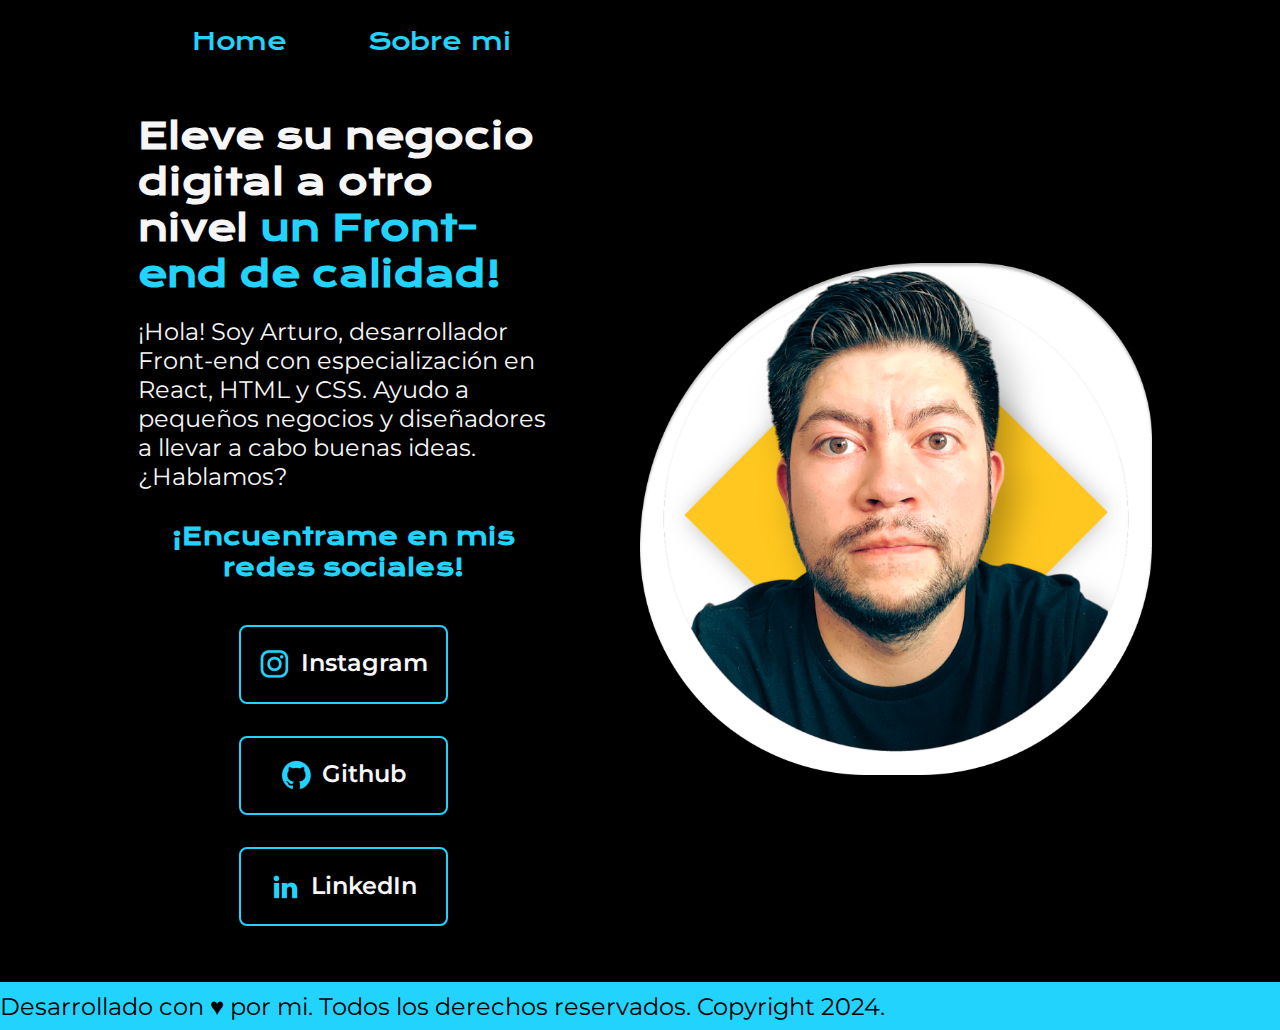
<file: index.html>
<!DOCTYPE html>
<html lang="es-mx">
<head>
    <meta charset="UTF-8">
    <meta name="viewport" content="width=device-width, initial-scale=1.0">
    <title>Portafolio de Arturo</title>
    <link rel="stylesheet" href="./styles/style.css">
</head>
<body>
    <header class="header">
        <nav class="header__menu">
            <!-- a class="header__menu__ancla__logo" href="#"><img src="./assets/twitter.png" alt="logotipo del Portafolio"></a>-->
            <a class="header__menu__ancla" href="./index.html">Home</a>
            <a class="header__menu__ancla" href="./about.html">Sobre mi</a>
        </nav>
    </header>
    <main class="presentacion">
        <section class="presentacion__contenido">
            <h1 class="presentacion__contenido__titulo">
            Eleve su negocio digital a otro nivel <strong class="presentacion__contenido__texto-destacado">un Front-end de calidad!</strong>
            </h1>
            <p class="presentacion__contenido__parrafo">
                ¡Hola! Soy Arturo, desarrollador Front-end con especialización en React, HTML y CSS. Ayudo a pequeños negocios y diseñadores a llevar a cabo buenas ideas. 
                <span> ¿Hablamos? </span>
            </p>
            <div class="presentacion__enlaces">
                <h2 class="presentacion__enlaces__h2">¡Encuentrame en mis redes sociales!</h2>
                <a class="presentacion__enlaces__ancla" href="https://instagram.com/toluxero"><img src="./assets/instagram.png"> Instagram</a>
                <a class="presentacion__enlaces__ancla" href="https://github.com/arheco"><img src="./assets/github.png"> Github</a>
                <a class="presentacion__enlaces__ancla" href="https://linkedin.com/arturoheco/"><img src="./assets/linkedin.png"> LinkedIn</a>
            </div>
        </section>
        <img class="presentacion__imagen" src="./assets/image 1.png" alt="Foto de Arturo Hernández.">
    </main>
    <footer>
        <p class="footer">Desarrollado con ♥ por mi. Todos los derechos reservados. Copyright 2024.</p>
    </footer>
</body>
</html>
</file>
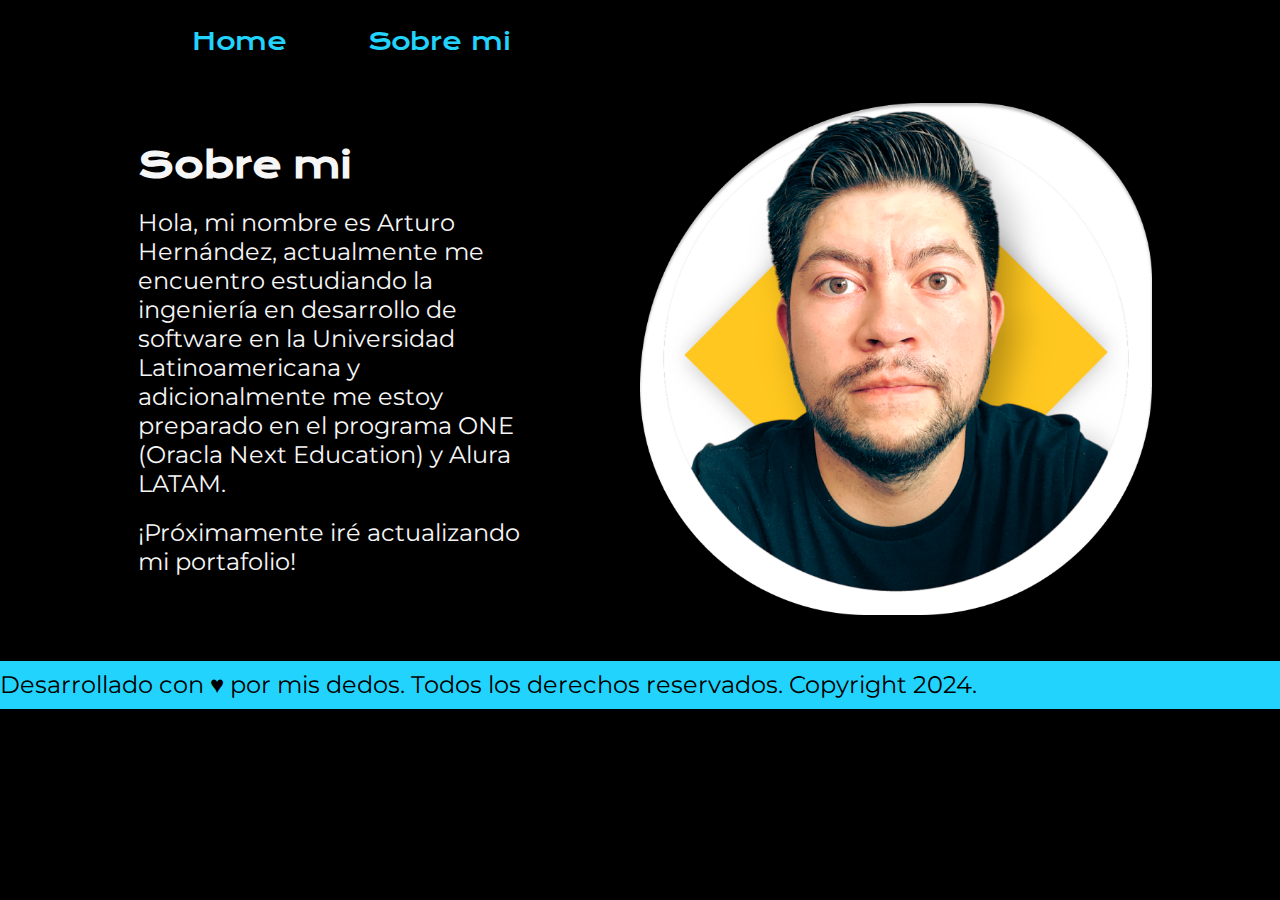
<file: about.html>
<!DOCTYPE html>
<html lang="es-mx">
<head>
    <meta charset="UTF-8">
    <meta name="viewport" content="width=device-width, initial-scale=1.0">
    <title>Sobre mi</title>
    <link rel="stylesheet" href="./styles/style.css">
</head>
<body>
    <header class="header">
        <nav class="header__menu">
            <!-- a class="header__menu__ancla__logo" href="#"><img src="./assets/twitter.png" alt="logotipo del Portafolio"></a>-->
            <a class="header__menu__ancla" href="./index.html">Home</a>
            <a class="header__menu__ancla" href="./about.html">Sobre mi</a>
        </nav>
    </header>
    <main class="presentacion">
        <section class="presentacion__contenido">
            <div>
                <h1 class="presentacion__contenido__titulo">Sobre mi</h1>
                <p class="presentacion__contenido__parrafo">
                    Hola, mi nombre es Arturo Hernández, actualmente me encuentro estudiando la ingeniería en desarrollo de software en la Universidad Latinoamericana y adicionalmente me estoy preparado en el programa ONE (Oracla Next Education) y Alura LATAM.
                </p>
                <p class="presentacion__contenido__parrafo">
                    ¡Próximamente iré actualizando mi portafolio!
                    <!-- Comentario para branch nightly--> 
                </p>
            </div>
        </section>
        <img class="presentacion__imagen" src="./assets/image 1.png" alt="Foto de Arturo Hernández.">
    </main>
    <footer>
        <p class="footer">Desarrollado con ♥ por mis dedos. Todos los derechos reservados. Copyright 2024.</p>
    </footer>
</body>
</html>
</file>
<file: styles/style.css>
@import url('https://fonts.googleapis.com/css2?family=Krona+One&family=Montserrat:ital,wght@0,100..900;1,100..900&display=swap');

:root {
    --color-primario: #000000;
    --color-secundario: #f6f6f6;
    --color-terciario: #22d4fd;
    --color-hover: #272727;

    --fuente-parrafo: 'Montserrat', sans-serif;
    --fuente-titulo: 'Krona One', sans-serif; 
    --tamano-fuente-parrafo: 1.5rem;
    --tamano-fuente-titulo: 2.25rem;
}

* {
    padding: 0;
    margin: 0;
}

body {
    background-color: var(--color-primario);
    color: var(--color-secundario);
    box-sizing: border-box;
}

.header {
    padding: 2% 0 0 15%;
    
}

.header__menu {
    display: flex;
    gap: 5rem;
}

.header__menu__ancla {
    font-family: var(--fuente-titulo);
    font-size: var(--tamano-fuente-parrafo);
    text-decoration: none;
    color: var(--color-terciario);
}

.header__menu__ancla:hover {
    font-family: var(--fuente-titulo);
    font-size: var(--tamano-fuente-parrafo);
    text-decoration: underline;
    color: var(--color-secundario);
    cursor: default;
}

.presentacion {
    display: flex;
    align-items: center;
    padding: 3.6% 10%;
    justify-content: space-between;
    gap: 8%;
    text-align: start;
}

.presentacion__contenido__texto-destacado {
    color: var(--color-terciario);
}

.presentacion__contenido {
    width: 50%;
    font-family: var(--fuente-parrafo);
}

.presentacion__contenido__titulo {
    font-size: var(--tamano-fuente-titulo);
    font-family: var(--fuente-titulo); 
    padding: 0.625rem;   
}

.presentacion__contenido__parrafo {
    font-size: var(--tamano-fuente-parrafo); 
    gap: 2.5rem;    
    padding: 0.625rem;
}

.presentacion__enlaces {
    display: flex;
    flex-direction: column; 
    align-items: center;
    gap: 2rem;
    padding: 0.625rem;
}

.presentacion__enlaces__h2 {
    font-family: var(--fuente-titulo);
    text-align: center;
    color: var(--color-terciario);
    padding: 0.625rem;
}

.presentacion__enlaces__ancla {
    display: flex;
    justify-content: center;
    width: 50%;
    padding: 1.35rem 0;
    border: 0.125rem solid var(--color-terciario);
    border-radius: 0.5rem;
    font-family: var(--fuente-parrafo);
    font-size: var(--tamano-fuente-parrafo);
    font-weight: 600;
    text-decoration: none;
    color: var(--color-secundario);
    text-align: initial;
    gap: 0.6rem;
    cursor: default;
}

.presentacion__enlaces__ancla:hover {
    background-color: var(--color-hover);
}

.presentacion__imagen {
    width: 50%;
}

.footer {
    font-family: var(--fuente-parrafo);
    font-size: var(--tamano-fuente-parrafo);
    font-weight: 400;
    text-align: center;
    background-color: var(--color-terciario);
    color: var(--color-primario);
    height: 3rem;
    display: flex;
    align-items: center;
}

@media (max-width: 1200px){
    
    .header {
        padding: 10%;
    }
 
    .header__menu{
        justify-content: center;
    }

    .presentacion {
        flex-direction: column-reverse;
        padding: 5%;
    }

    .presentacion__contenido {
        width: auto;
    }
}
</file>
